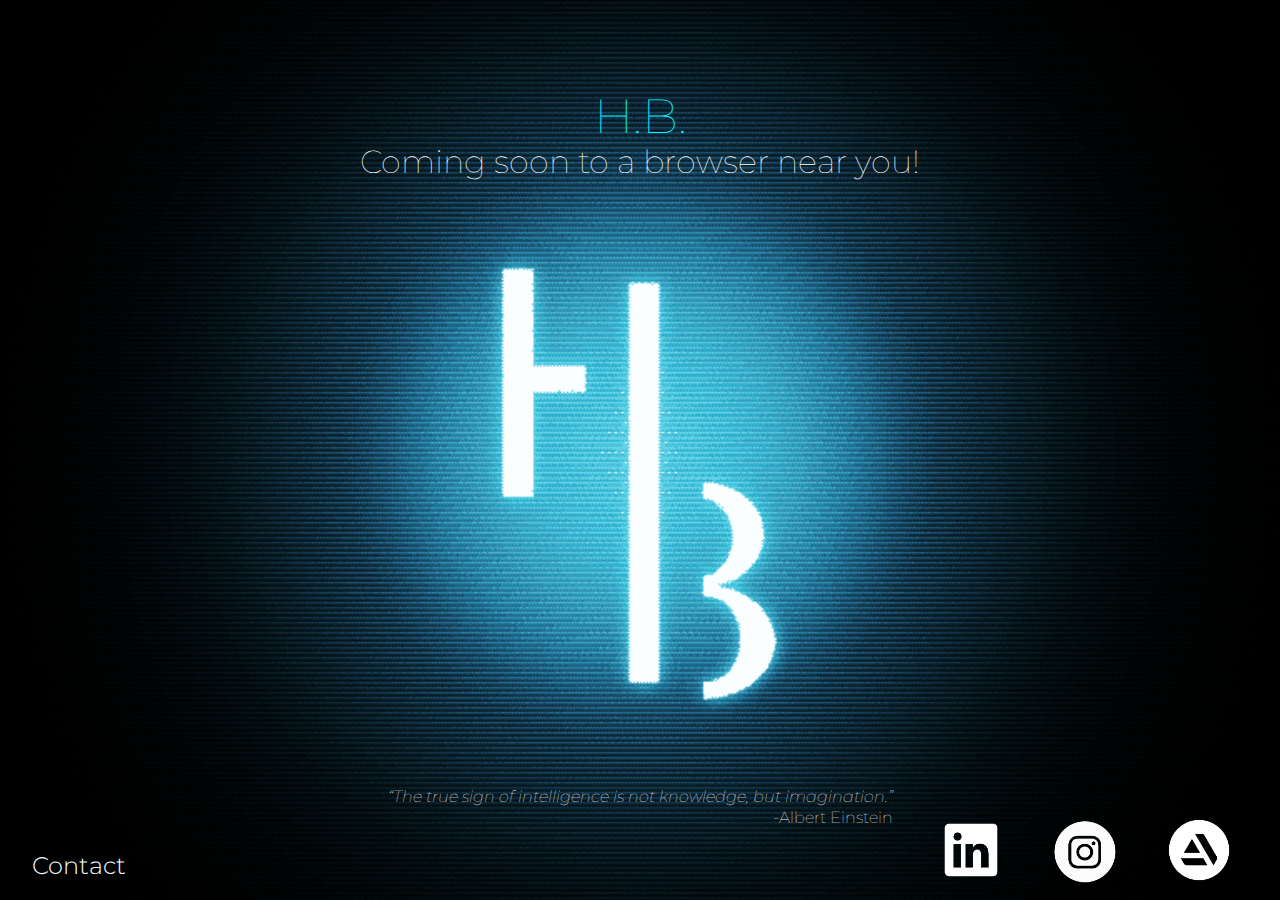
<file: index.html>
<!doctype html>
<html lang="en">

  <head>
    <title>Coming Soon</title>
    <meta name="description" content="width=device-width, initial-scale=1">
    <meta charset="utf-8">
    <link rel="stylesheet" href="./styles/holding Style.css">
  </head>

  <body>
    <div id="centerObjects">
      <h2>H.B.</h2>
      <h3>Coming soon to a browser near you!</h3>
    </div>

    <div id="quote">
      <p>“The true sign of intelligence 
        is not knowledge, but imagination.”
      </p>
      <p id="author">-Albert Einstein
      </p>
    </div>

    <div id="externalLinks">
        <button onclick="window.location.href='https://www.linkedin.com/in/harlen-bertrand-734942210/';"
        id="linked" type="submit"></button>
        <button onclick="window.location.href='https://www.instagram.com/monstrous.creations/';"
        id="insta" type="submit"></button>
        <button onclick="window.location.href='https://xmonster1.artstation.com/';"
        id="art" type="submit"></button>
    </div>

    <a href="mailto:harlenbertrand@outlook.com">
      <button id="contact">Contact</button>
    </a>

  </body>
</html>
</file>
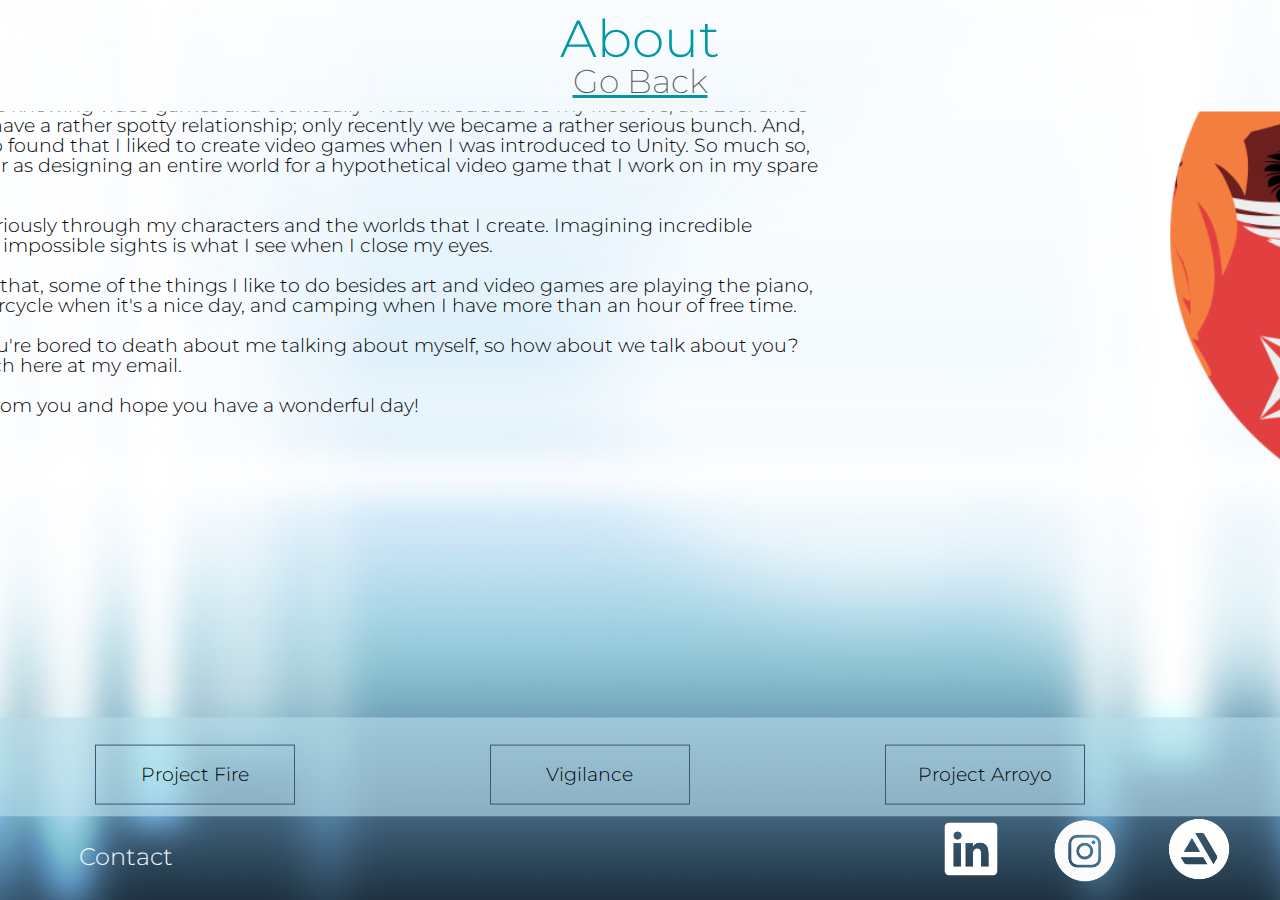
<file: aboutPage.html>
<!doctype html>
<html lang="en">

  <head>
    <title>About</title>
    <meta name="description" content="width=device-width, initial-scale=1">
    <meta charset="utf-8">
    <link rel="stylesheet" href="./styles/about_Style.css">
  </head>

  <body>
    <a id="reset">About</a>
    <a href="Mid-fi.html">
        <h2>Go Back</h2>
    </a>
    <div id="project_viewerport">
      <div id="project-scroll-container">

        <div class="box one">
            <img class="project_thumbnail" src="./images/Monster.png" alt="Me">
            <section class="project_description">
                <h3 class="descriptionTitle">Harlen Bertrand</h3>
                <h5 class="blackText">Well, what can I say that you haven't heard in a billion of other artist/designer
                    portfolio websites? I draw and I paint to make my ideas a reality mostly. But,
                    I also take some other avenues of creation such as music, writing, voice acting,
                    and even game creation!
                </h5>

                <h5 class="blackText">I was born in Fort Nelson, BC. A small little town in the middle of the forest
                    in northern British Columbia. I grew up always knowing video games and
                    eventually I was introduced to my first love, art. Ever since then,
                    Art and I have a rather spotty relationship; only recently we became a rather
                    serious bunch. And, eventually, I also found that I liked to create video games
                    when I was introduced to Unity. So much so, that I went as far as designing
                    an entire world for a hypothetical video game that I work on in my spare time.
                </h5>

                <h5 class="blackText">I like to live vicariously through my characters and the worlds that I create. 
                    Imagining incredible adventures and impossible sights is what I see when I close my eyes.
                </h5>

                <h5 class="blackText">But, other than that, some of the things I like to do besides art and video games
                    are playing the piano, riding my motorcycle when it's a nice day, and camping
                    when I have more than an hour of free time.
                </h5>

                <h5 class="blackText">But, I'm sure you're bored to death about me talking about myself, so how about
                    we talk about you? Let's get in touch here at my email.
                </h5>

                <h5 class="blackText">
                    I hope to hear from you and hope you have a wonderful day!
                </h5>
            </section>
        </div>

      </div>
    </div>

    <div id="nav_bar">
      <div id="nav-scroll-container">

        <div class="box one">
          <a class="navbar_items">
            <button>Project Fire</button>
          </a>

          <a class="navbar_items">
            <button>Vigilance</button>
          </a>

          <a class="navbar_items">
            <button>Project Arroyo</button>
          </a>

          <a class="navbar_items">
            <button>Children of the Tree</button>
          </a>

          <a class="navbar_items">
            <button>Angels</button>
          </a>
        </div>

        <div class="box two">
          <a class="navbar_items">
            <button>Student Life</button>
          </a>

          <a class="navbar_items">
            <button>James Webb</button>
          </a>

          <a class="navbar_items">
            <button>Total Recall</button>
          </a>

          <a class="navbar_items">
            <button>Coffee Mockup</button>
          </a>

          <a class="navbar_items">
            <button>Yuko Shimizu</button>
          </a>
        </div>

      </div>
    </div>

    <div id="externalLinks">
      <button onclick="window.location.href='https://www.linkedin.com/in/harlen-bertrand-734942210/';"
        id="linked" type="submit"></button>
        <button onclick="window.location.href='https://www.instagram.com/monstrous.creations/';"
        id="insta" type="submit"></button>
        <button onclick="window.location.href='https://xmonster1.artstation.com/';"
        id="art" type="submit"></button>
    </div>

    <a href="mailto:harlenbertrand@outlook.com">
      <button id="contact">Contact</button>
    </a>

  </body>
</html>
</file>
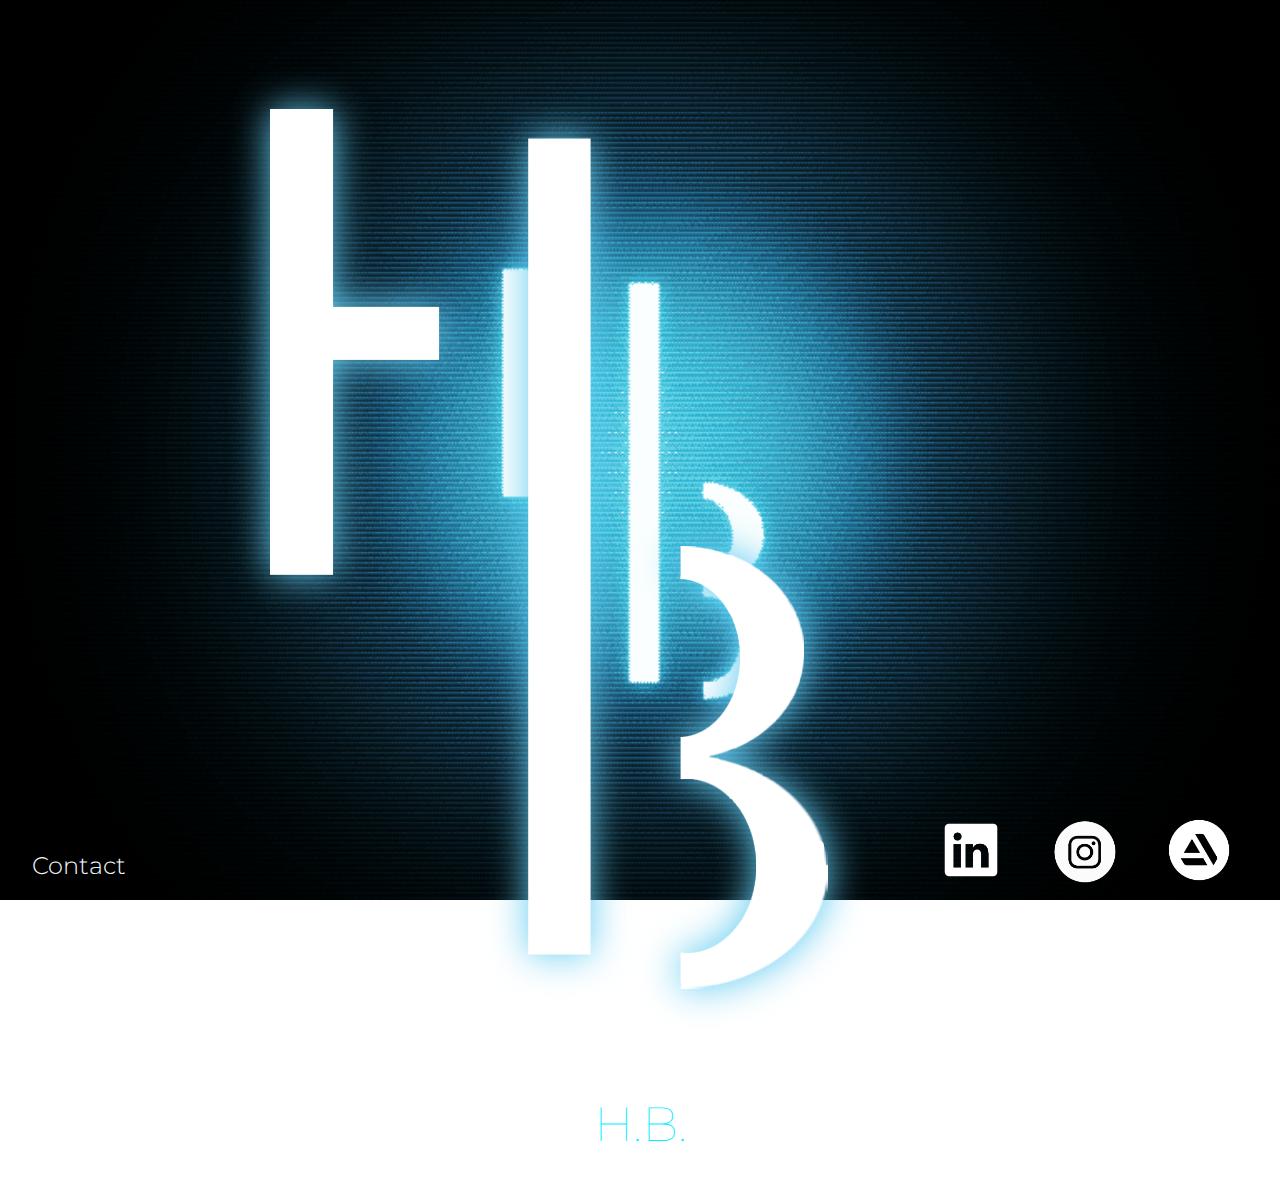
<file: holding.html>
<!doctype html>
<html lang="en">

  <head>
    <title>Coming Soon</title>
    <meta name="description" content="width=device-width, initial-scale=1">
    <meta charset="utf-8">
    <link rel="stylesheet" href="./styles/holding Style.css">
  </head>

  <body>
    <img src="./images/holding_Logo.png" alt="Monster Logo">

    <h2>H.B.</h2>
    <h3>Website Under Constuction</h3>

    <div id="externalLinks">
        <button id="linked" type="submit"></button>
        <button id="insta" type="submit"></button>
        <button id="art" type="submit"></button>
    </div>

    <button id="contact">Contact</button>

  </body>
</html>
</file>
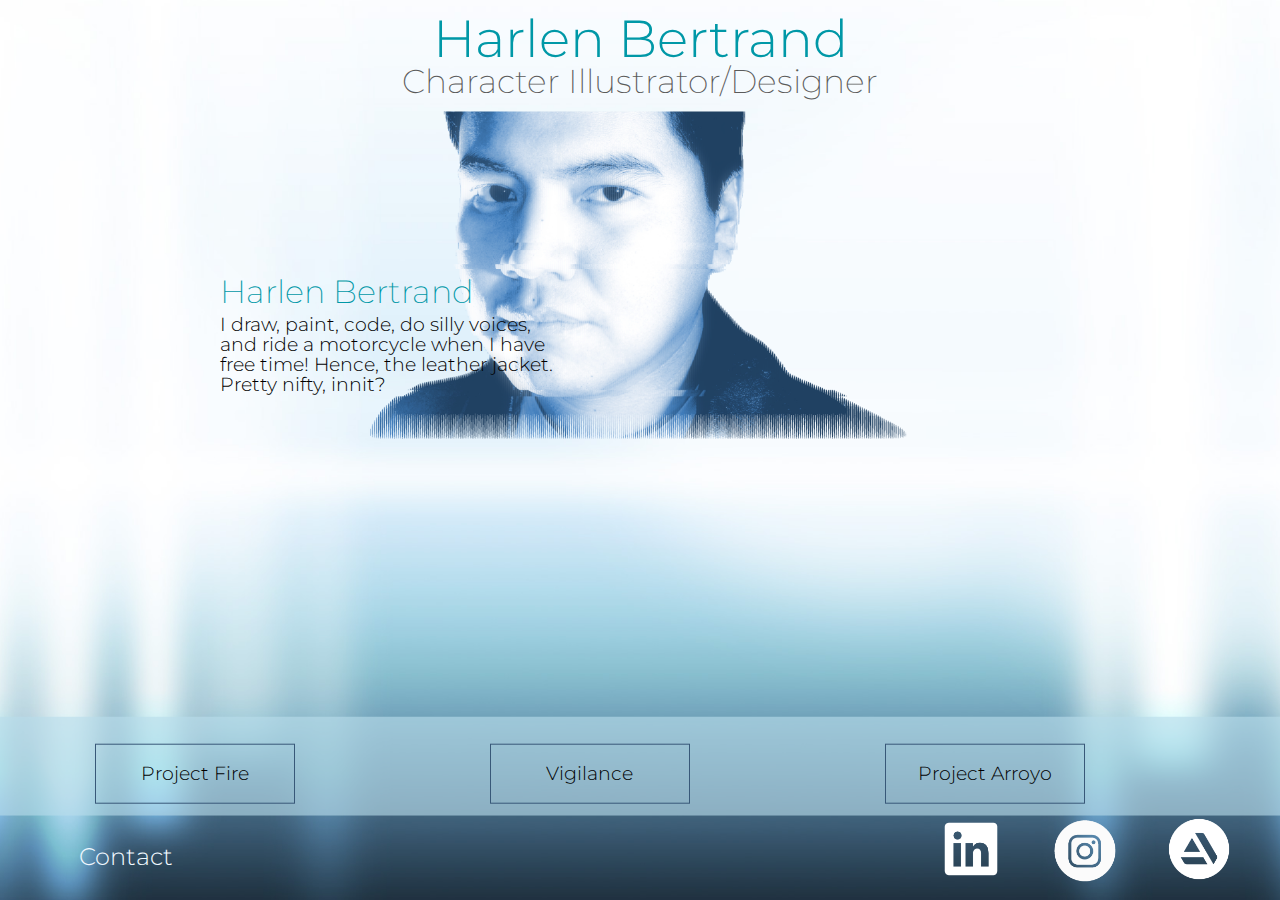
<file: Mid-fi.html>
<!doctype html>
<html lang="en">

  <head>
    <title>Harlen Bertrand</title>
    <meta name="description" content="width=device-width, initial-scale=1">
    <meta charset="utf-8">
    <link rel="stylesheet" href="./styles/mid-fi Style.css">
  </head>

  <body>
    <a id="reset">Harlen Bertrand</a>
    <h2>Character Illustrator/Designer</h2>
    
    <div id="project_viewerport">
      <div id="project-scroll-container">

        <div class="box one">
          <a href="aboutPage.html">
            <img class="project_thumbnail" src="./images/Portfolio_portrait.png" alt="Me">
          </a>
          <section class="project_description">
            <h3 class="descriptionTitle">Harlen Bertrand</h3>
            <h5 class="blackText">I draw, paint, code, do silly voices, and ride a 
              motorcycle when I have free time! Hence, the leather 
              jacket. Pretty nifty, innit?
            </h5>
          </section>
        </div>

        <div class="box two">
          <a href="projectFire_page.html">
            <img class="project_thumbnail" src="./images/Project Fire_Thumbnail.png" alt="Fire">
          </a>
          <section class="project_description">
            <h3>Project Fire</h3>
            <h5>Project Fire tells the story of a Knight tasked to find a 
              prince who has run away from his royal roots in search of a 
              legendary treasure that is said to grant the user any wish 
              that they want.
            </h5>
          </section>
        </div>

        <div class="box three">
          <img class="project_thumbnail" src="./images/Vigilance_Thumbnail.png" alt="Vigilance">
          <section class="project_description">
            <h3 class="descriptionTitle">Vigilance</h3>
            <h5 class="blackText">Vigilance tells the story of a private investigator who 
              is investigating a mysterious superhuman responisble for strange events
              throughout the city.
            </h5>
          </section>
        </div>

        <div class="box four">
          <img class="project_thumbnail" src="./images/Arroyo_Thumbnail.png" alt="EPA">
          <section class="project_description">
            <h3>Project Arroyo</h3>
            <h5>Fallout: Project Arroyo is a fan recreation of Fallout 2 in the
              Fallout 4 game engine using updated graphics, mechanics, and story
              telling.
            </h5>
          </section>
        </div>

        <div class="box five">
          <img class="project_thumbnail" src="./images/Forest_Thumbnail.png" alt="Forest">
          <section class="project_description">
            <h3>The Children of the Tree</h3>
            <h5>The Children of the Tree is a hypothetical video game that tells
              the story of a fisherman caught up in a world of dreams who is searching
              for their lost family.
            </h5>
          </section>
        </div>

        <div class="box six">
          <img class="project_thumbnail" src="./images/Angels_Thumbnail.png" alt="Angels">
          <section class="project_description">
            <h3 class="descriptionTitle">Angels</h3>
            <h5 class="blackText">Two people connected by fate are forced into a world filled with a
              deadly mist to discover the origins behind myserious lights in the sky
              and glowing beings.
            </h5>
          </section>
        </div>

        <div class="box seventh">
          <img class="project_thumbnail" src="./images/Student_Thumbnail.png" alt="Environment">
          <section class="project_description">
            <h3>Design Student Life Animation</h3>
            <h5>The design student life is a silly animation that is meant to
              give a glimpse into what I experienced as a design student and trying
              to find a balance in work and life.
            </h5>
          </section>
        </div>

        <div class="box eigth">
          <img class="project_thumbnail" src="./images/JamesWebb_Thumbnail.png" alt="James Webb">
          <section class="project_description">
            <h3>James Webb Telescope</h3>
            <h5>The James Webb Telescope was launched on Christmas
              Day, 2021 marking a momentous occasion in the scientific field.
            </h5>
          </section>
        </div>

        <div class="box ninth">
          <img class="project_thumbnail" src="./images/Movieposter_Thumbnail.png" alt="Total Recall">
          <section class="project_description">
            <h3 class="descriptionTitle">Total Recall Movie Poster</h3>
            <h5 class="blackText">Total Recall tells the story of Douglas Quiad. A lowly construction
              worker who becomes the victim of an interplanetary conspiracy that
              thrusts him into a fight for survival.
            </h5>
          </section>
        </div>

        <div class="box tenth">
          <img class="project_thumbnail" src="./images/Package_Thumbnail.png" alt="Package">
          <section class="project_description">
            <h3>Coffee Mockup</h3>
            <h5>This hypothetical coffee brand, named Hypnos & Joe, is a CBD infused
              sleepytime drink that is meant to do the exact opposite of what Coffee
              is meant to do.
            </h5>
          </section>
        </div>

        <div class="box eleventh">
          <img class="project_thumbnail" src="./images/Retrospective_Thumbnail.png" alt="Restrospective">
          <section class="project_description">
            <h3 class="descriptionTitle">Yuko Shimizu - Restrospective</h3>
            <h5 class="blackText">Yuko Shimizu is a famed illustrator who has her feet dipped into many
              different subject matters such as the abstract, the surreal, and the
              fantasy genre.
            </h5>
          </section>
        </div>

      </div>
    </div>

    <div id="nav_bar">
      <div id="nav-scroll-container">

        <div class="box one">
          <a class="navbar_items">
            <button>Project Fire</button>
          </a>

          <a class="navbar_items">
            <button>Vigilance</button>
          </a>

          <a class="navbar_items">
            <button>Project Arroyo</button>
          </a>

          <a class="navbar_items">
            <button>Children of the Tree</button>
          </a>

          <a class="navbar_items">
            <button>Angels</button>
          </a>
        </div>

        <div class="box two">
          <a class="navbar_items">
            <button>Student Life</button>
          </a>

          <a class="navbar_items">
            <button>James Webb</button>
          </a>

          <a class="navbar_items">
            <button>Total Recall</button>
          </a>

          <a class="navbar_items">
            <button>Coffee Mockup</button>
          </a>

          <a class="navbar_items">
            <button>Yuko Shimizu</button>
          </a>
        </div>

      </div>
    </div>

    <div id="externalLinks">
      <button onclick="window.location.href='https://www.linkedin.com/in/harlen-bertrand-734942210/';"
        id="linked" type="submit"></button>
        <button onclick="window.location.href='https://www.instagram.com/monstrous.creations/';"
        id="insta" type="submit"></button>
        <button onclick="window.location.href='https://xmonster1.artstation.com/';"
        id="art" type="submit"></button>
    </div>

    <a href="mailto:harlenbertrand@outlook.com">
      <button id="contact">Contact</button>
    </a>

  </body>
</html>
</file>
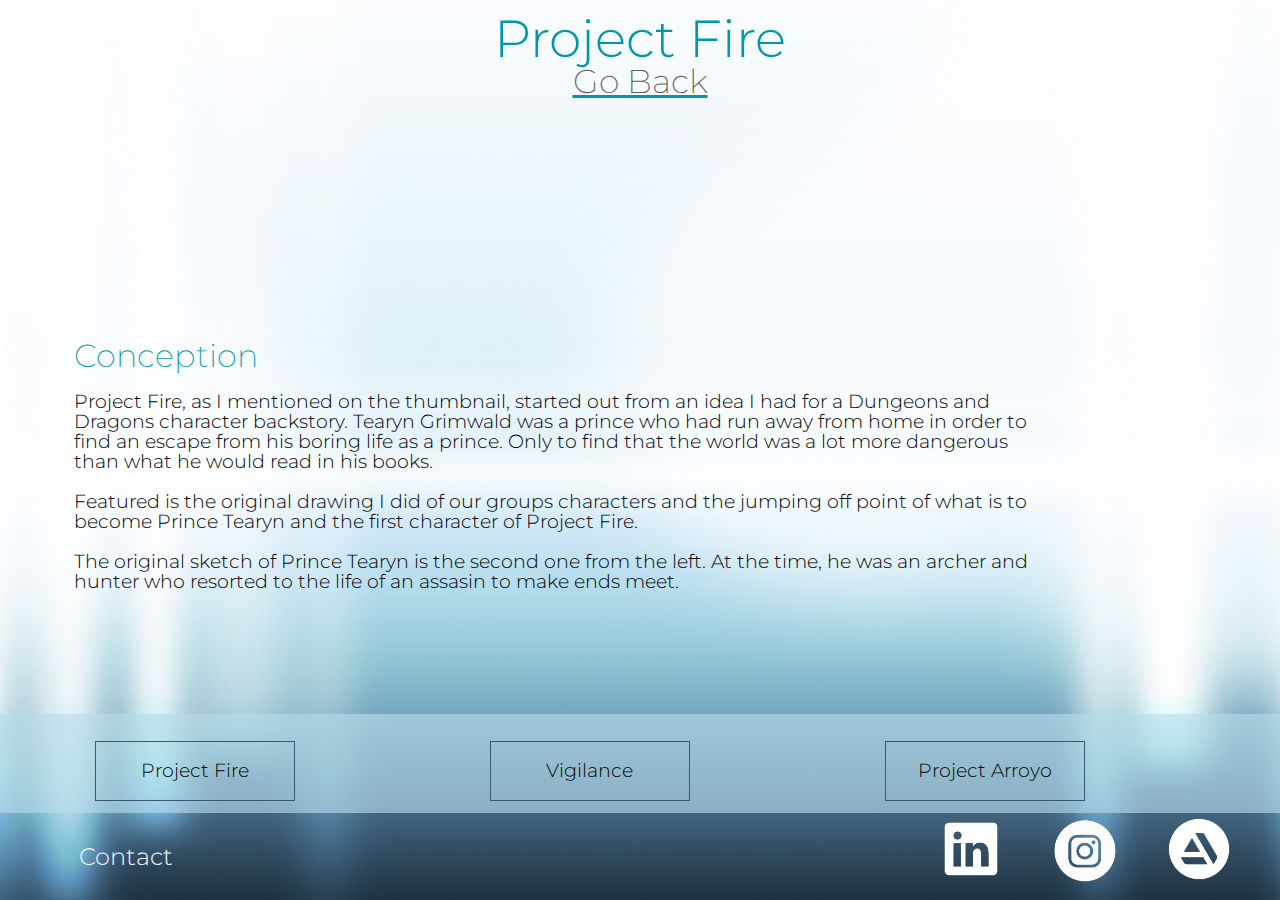
<file: projectFire_page.html>
<!doctype html>
<html lang="en">

  <head>
    <title>Project Fire</title>
    <meta name="description" content="width=device-width, initial-scale=1">
    <meta charset="utf-8">
    <link rel="stylesheet" href="./styles/project_style.css">
  </head>

  <body>
    <a id="reset">Project Fire</a>
    <a href="Mid-fi.html">
        <h2>Go Back</h2>
    </a>
    <div id="project_viewerport">
      <div id="project-scroll-container">

        <div class="box one">
            <img class="project_thumbnail" src="./images/harlen-bertrand-runequest.jpg" alt="Runequest">
            <section class="project_description">
                <h3 class="descriptionTitle">Conception</h3>
                <h5 class="blackText">Project Fire, as I mentioned on the thumbnail, started out from an
                    idea I had for a Dungeons and Dragons character backstory. Tearyn Grimwald was a prince
                    who had run away from home in order to find an escape from his boring life as a prince.
                    Only to find that the world was a lot more dangerous than what he would read in his books.
                </h5>

                <h5 class="blackText">Featured is the original drawing I did of our groups characters and the
                    jumping off point of what is to become Prince Tearyn and the first character of Project
                    Fire.
                </h5>

                <h5 class="blackText">The original sketch of Prince Tearyn is the second one from the left.
                    At the time, he was an archer and hunter who resorted to the life of an assasin to make
                    ends meet.
                </h5>
            </section>
        </div>

        <div class="box two">
            <img class="project_thumbnail_left" src="./images/Queen_Prince.png" alt="RoyalPortrait">
            <section class="project_description_right">
                <h5 class="blackText">As time went on and I had more time to really think about who Prince
                    Tearyn was, I figured that since he's a prince that he should have King and Queen as
                    parents. However, even in those early stages, Prince Tearyn only had his mother. Queen
                    Liarie Grimwald. So, with that being said, Prince Tearyn never did have a father
                    throughout the time I spent with him.
                </h5>

                <h5 class="blackText">As time went on, eventually Tearyn Grimwald and Liarie Grimwald were
                    renamed to Tearyn Fireheart and Liarie Fireheart respectively due to the ever developing
                    story that I was forumulating.
                </h5>

                <h5 class="blackText">The featured image is their in-universe royal portrait. I took the
                    the style of illustration from the presedential portraits that are featured in the
                    Whitehouse along with inspiration from Baroque style portraits.
                </h5>
            </section>
        </div>

        <div class="box three">
            <img class="project_thumbnail" src="./images/knight_sprite.png" alt="Sprite">
            <section class="project_description">
                <h3 class="descriptionTitle">The Knight</h3>
                <h5 class="blackText">As the story slowly became more realized, the focus turned away from
                    Prince Tearyn and on to a new character. The Knight. This was the turning point in this
                    story where it shifted from being a story for an obscure Dungeons & Dragons character
                    to a story for a fully realized game. 
                </h5>

                <h5 class="blackText">Featured is the original sprite that was created for the Knight before
                    he was fully realized and before a female variant was made as well. This sprite was used
                    ingame as a testing element for some game mechanics that I had been working on.
                </h5>

                <h5 class="blackText">As the story developed, the characters eventually developed a style in
                    terms of clothing, culture, and even a way of speaking. All of which is currently being
                    worked on in the Unity game creation engine. To see a preview of the ingame build, scroll
                    to the bottom.
                </h5>
            </section>
        </div>

        <div class="box four">
            <img class="project_thumbnail" src="./images/male_Knight.png" alt="Male Knight">
            <img class="project_thumbnail_left" src="./images/female_Knight.png" alt="Female Knight">
        </div>

      </div>
    </div>

    <div id="nav_bar">
      <div id="nav-scroll-container">

        <div class="box one">
          <a class="navbar_items">
            <button>Project Fire</button>
          </a>

          <a class="navbar_items">
            <button>Vigilance</button>
          </a>

          <a class="navbar_items">
            <button>Project Arroyo</button>
          </a>

          <a class="navbar_items">
            <button>Children of the Tree</button>
          </a>

          <a class="navbar_items">
            <button>Angels</button>
          </a>
        </div>

        <div class="box two">
          <a class="navbar_items">
            <button>Student Life</button>
          </a>

          <a class="navbar_items">
            <button>James Webb</button>
          </a>

          <a class="navbar_items">
            <button>Total Recall</button>
          </a>

          <a class="navbar_items">
            <button>Coffee Mockup</button>
          </a>

          <a class="navbar_items">
            <button>Yuko Shimizu</button>
          </a>
        </div>

      </div>
    </div>

    <div id="externalLinks">
      <button onclick="window.location.href='https://www.linkedin.com/in/harlen-bertrand-734942210/';"
        id="linked" type="submit"></button>
        <button onclick="window.location.href='https://www.instagram.com/monstrous.creations/';"
        id="insta" type="submit"></button>
        <button onclick="window.location.href='https://xmonster1.artstation.com/';"
        id="art" type="submit"></button>
    </div>

    <a href="mailto:harlenbertrand@outlook.com">
      <button id="contact">Contact</button>
    </a>

  </body>
</html>
</file>
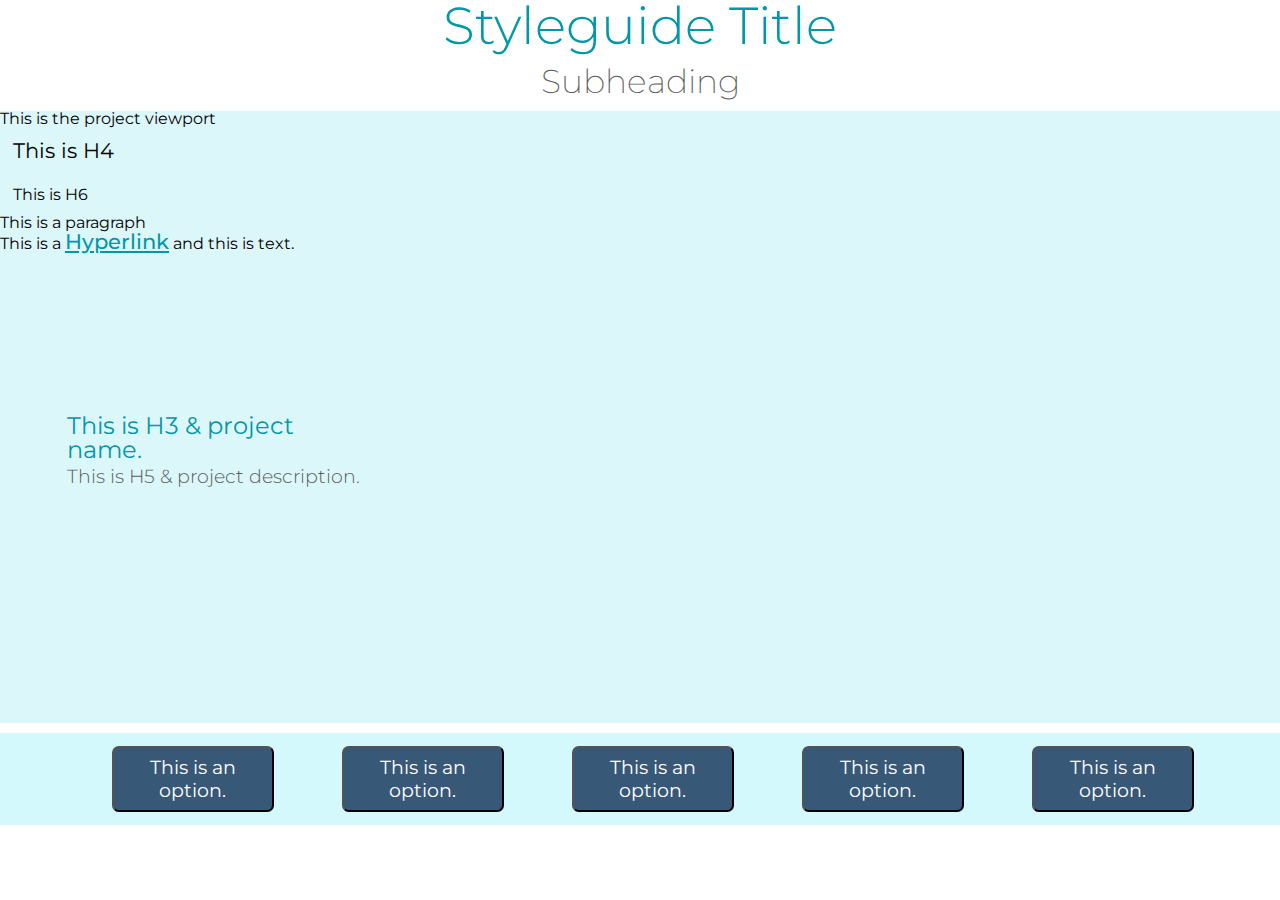
<file: styleguide.html>
<!doctype html>
<html lang="en">

  <head>
    <title>Portfolio Coding Advantage</title>
    <meta name="description" content="">
    <meta charset="utf-8">
    <meta name="viewport" content="width=device-width, initial-scale=1.0">  
    <link rel="stylesheet" href="./styles/styles.css">
  </head>

  <body>
    <h1>Styleguide Title</h1>

    <h2>Subheading</h2>

    <div id="project_viewer">
      <p>This is the project viewport</p>

      <div id="project_description">
        <h3>This is H3 & project name.</h3>
        <h5>This is H5 & project description.</h5>
      </div>

      <h4>This is H4</h4>

      <h6>This is H6</h6>

      <p>This is a paragraph</p>
      <p>This is a <a href="#">Hyperlink</a> and this is text.</p>
    </div>


    <div id="nav_bar">
      <div class="table">
        <ul>
          <li>
            <button>This is an option.</button>
          </li>
          <li>
            <button>This is an option.</button>
          </li>
          <li>
            <button>This is an option.</button>
          </li>
          <li>
            <button>This is an option.</button>
          </li>
          <li>
            <button>This is an option.</button>
          </li>
        </ul>
      </div>
    </div>

  </body>
</html>
</file>
<file: styles/holding Style.css>
@import url('reset.css');
@import url('https://fonts.googleapis.com/css2?family=Montserrat:wght@200;300;400;500&display=swap');

html, body {
    background-image: url(../images/holding_Background-anim.gif);
    background-repeat: no-repeat;
    background-position: center;
    background-size: cover;
    width: 100%;
    height: 100%;
    font-family: 'Montserrat', sans-serif;
    margin: 0%;
}

p {
    font-size: 12pt;
    font-weight: 100;
    font-style: italic;
    color: rgb(255, 255, 255);
    text-align: center;
    padding-bottom: 1%;
}

#author {
    text-align: right;
    font-style: normal;
}

#quote {
    margin: 0;
    position: absolute;
    top: 90%;
    left: 50%;
    -ms-transform: translate(-50%, -50%);
    transform: translate(-50%, -50%);
}

h2 {
    font-size: 36pt;
    font-weight: 100;
    color: rgb(3, 240, 255);
    text-align: center;
    padding-bottom: 1%;
}

h3 {
    font-size: 24pt;
    font-weight: 100;
    text-align: center;
    color: rgb(255, 255, 255);
}

#centerObjects {
    margin: 0;
    position: absolute;
    top: 15%;
    left: 50%;
    -ms-transform: translate(-50%, -50%);
    transform: translate(-50%, -50%);
}

#contact {
    font-family: 'Montserrat', sans-serif;
    padding: 0.5%;
    font-size: 18pt;
    font-weight: 300;
    color: aliceblue;
    border: 0px;
    background-color: transparent;
    transition: 0.25s;
    position: absolute;
    bottom: 1.5%;
    left: 2%;
}

#contact:hover, #contact:focus {
    color:rgb(3, 240, 255);
}

#externalLinks {
    background-color: transparent;
    transition: 0.25s;
    position: absolute;
    bottom: 1.5%;
    right: 2%;
}

#linked {
    border: none;
    background-color: transparent;
    background-image: url(../images/linkedin_White.png);
    background-size: cover;
    width: 70px;
    height: 70px;
    transition: 0.25s;
    margin-left: 20px;
    margin-right: 20px;
}

#linked:hover, #linked:focus {
    background-image: url(../images/linkedin_Blue.png);
}

#insta {
    border: none;
    background-color: transparent;
    background-image: url(../images/instagram_White.png);
    background-size: cover;
    width: 70px;
    height: 70px;
    margin-left: 20px;
    margin-right: 20px;
}

#insta:hover, #insta:focus {
    background-image: url(../images/instagram_Blue.png);
}

#art {
    border: none;
    background-color: transparent;
    background-image: url(../images/artstation_White.png);
    background-size: cover;
    width: 70px;
    height: 70px;
    margin-left: 20px;
    margin-right: 20px;
}

#art:hover, #art:focus {
    background-image: url(../images/artstation_Blue.png);
}
</file>
<file: styles/about_Style.css>
@import url('reset.css');
@import url('https://fonts.googleapis.com/css2?family=Montserrat:wght@200;300;400;500&display=swap');

html, body {
    background-image: url(../images/Website-Background.jpg);
    background-repeat: no-repeat;
    background-position: center;
    background-size: cover;
    width: 100%;
    height: 100%;
    font-family: 'Montserrat', sans-serif;
    margin: 0%;
}

#reset {
    font-family: 'Montserrat', sans-serif;
    padding-top: 1%;
    font-size: 39pt;
    font-weight: 300;
    text-align: center;
    color: rgb(0,152,167);
    background-color: transparent;
    border: 0;
    margin: 0 auto;
    display: block;
}

h2 {
    font-size: 25pt;
    font-weight: 200;
    text-align: center;
    color: rgb(91,91,91);
    padding-bottom: 1%;
}

h3 {
    white-space: normal;
    padding: 1%;
    font-size: 24pt;
    font-weight: 200;
    color: rgb(255, 255, 255);
}

h4 {
    padding-top: 0.5%;
    font-size: 16pt;
    font-weight: 200;
    text-align: center;
    color: aliceblue;
}

h5 {
    white-space: normal;
    padding: 1%;
    font-size: 14pt;
    font-weight: 300;
    color: rgb(255, 255, 255);
    line-height: 20px;
}

h6 {
    padding: 1%;
    font-size: 12pt;
    font-weight: 400;
}

a {
    color: rgba(0,152,167,255);
    font-size: 16pt;
    font-weight: 500;
}

.descriptionTitle {
    color: rgb(0, 152, 167);
}

.blackText {
    color: rgb(0, 0, 0);
}

#project_viewerport .box {
    width:2000px;
    display:inline-block;
    position:relative;
    transform: translateY(55vh);
}

#project_viewerport {
    height: 195vh;
    width: 33%;
    margin: auto;
    overflow:hidden;

    /* Moves viewport to right position */
    transform: rotate(270deg) translateX(-100%) translateY(-65.5vh);
    transform-origin: top left;
}

#project-scroll-container {
    transform: rotate(90deg) translateY(-120vh);
    transform-origin: top left;
    white-space:nowrap;
}

.project_thumbnail {
    float: right;
    min-height: 64vh;
    max-height: 64vh;
    padding-right: 5%;
}

.project_description {
    clear: right;
    left: 5%;
    top: 50%;
    transform: translateY(-120%);
    width: 1000px;
}

.fade {
    -webkit-animation-name: fade;
    -webkit-animation-duration: 1.5s;
    animation-name: fade;
    animation-duration: 1.5s;
}
  
@-webkit-keyframes fade {
    from {opacity: .4}
    to {opacity: 1}
}
  
@keyframes fade {
    from {opacity: .4}
    to {opacity: 1}
}

#nav_bar .box {
    height: 5vh;
    width: 210vh;
    display:inline-block;
    position:relative;
    transform: translateY(102vh);
    /* Snap to start */
	scroll-snap-align: start;
	
	/* Always snap */
	scroll-snap-stop: always;
}

#nav_bar {
    position: absolute;
    height: 202.5vh;
    width: 11vh;
    background-color: rgba(184, 220, 234, 0.63);
    margin: auto;
    overflow-y:scroll;
    overflow-x:hidden;

    /* Moves viewport to right position */
    transform: rotate(270deg) translateX(1060%);
    transform-origin: top left;

    /* Make the scrolling snap */
	scroll-snap-type: y mandatory;
	scroll-behavior: smooth;

    -ms-overflow-style: none;  /* IE and Edge */
    scrollbar-width: none;  /* Firefox */
}

/* Hide scrollbar for Chrome, Safari and Opera */
#nav_bar::-webkit-scrollbar {
    display: none;
}

#nav-scroll-container {
    
    transform: rotate(90deg) translateY(-110vh);
    transform-origin: top left;
    white-space:nowrap;
}

.navbar_items {
    padding: 0px 5% 0px 5%;
}

button {
    font-family: 'Montserrat', sans-serif;
    padding: 0%;
    font-size: 14pt;
    font-weight: 300;
    color: black;
    border: 1.5px solid rgba(56, 88, 120, 255);;
    background-color: transparent;
    text-align: center;
    line-height: 20px;
    height: 60px;
    width: 200px;
    white-space: normal;
    transition: 0.25s;
}

button:hover, button:focus {
    border: inset 0 0 0 2em var(--hover);
    color:aliceblue;
    background-color: rgba(77, 148, 200, 0.57);
}

#externalLinks {
    background-color: transparent;
    transition: 0.25s;
    position: absolute;
    bottom: 1.5%;
    right: 2%;
}

#linked {
    border: none;
    background-color: transparent;
    background-image: url(../images/linkedin_White.png);
    background-size: cover;
    width: 70px;
    height: 70px;
    transition: 0.25s;
    margin-left: 20px;
    margin-right: 20px;
}

#linked:hover, #linked:focus {
    background-image: url(../images/linkedin_Blue.png);
}

#insta {
    border: none;
    background-color: transparent;
    background-image: url(../images/instagram_White.png);
    background-size: cover;
    width: 70px;
    height: 70px;
    margin-left: 20px;
    margin-right: 20px;
}

#insta:hover, #insta:focus {
    background-image: url(../images/instagram_Blue.png);
}

#art {
    border: none;
    background-color: transparent;
    background-image: url(../images/artstation_White.png);
    background-size: cover;
    width: 70px;
    height: 70px;
    margin-left: 20px;
    margin-right: 20px;
}

#art:hover, #art:focus {
    background-image: url(../images/artstation_Blue.png);
}

#contact {
    font-family: 'Montserrat', sans-serif;
    padding: 0.5%;
    font-size: 18pt;
    font-weight: 300;
    color: aliceblue;
    border: 0px;
    background-color: transparent;
    transition: 0.25s;
    position: absolute;
    bottom: 1.5%;
    left: 2%;
}

#contact:hover, #contact:focus {
    color:rgb(0, 0, 0);
}

/* Medium devices (tablets, 768px and up) */
@media (min-width: 768px) {

}

/* Large devices (desktops, 992px and up) */
@media (min-width: 992px) {

}

/* X-Large devices (large desktops, 1200px and up) */
@media (min-width: 1200px) {

}

/* XX-Large devices (larger desktops, 1400px and up) */
@media (min-width: 1400px) {

}
</file>
<file: styles/mid-fi Style.css>
@import url('reset.css');
@import url('https://fonts.googleapis.com/css2?family=Montserrat:wght@200;300;400;500&display=swap');

html, body {
    background-image: url(../images/Website-Background.jpg);
    background-repeat: no-repeat;
    background-position: center;
    background-size: cover;
    width: 100%;
    height: 100%;
    font-family: 'Montserrat', sans-serif;
    margin: 0%;
}

#reset {
    font-family: 'Montserrat', sans-serif;
    padding-top: 1%;
    font-size: 39pt;
    font-weight: 300;
    text-align: center;
    color: rgb(0,152,167);
    background-color: transparent;
    border: 0;
    margin: 0 auto;
    display: block;
}

h2 {
    font-size: 25pt;
    font-weight: 200;
    text-align: center;
    color: rgb(91,91,91);
    padding-bottom: 1%;
}

h3 {
    white-space: normal;
    padding: 1%;
    font-size: 24pt;
    font-weight: 200;
    color: rgb(255, 255, 255);
}

h4 {
    padding-top: 0.5%;
    font-size: 16pt;
    font-weight: 200;
    text-align: center;
    color: aliceblue;
}

h5 {
    white-space: normal;
    padding: 1%;
    font-size: 14pt;
    font-weight: 300;
    color: rgb(255, 255, 255);
    line-height: 20px;
}

h6 {
    padding: 1%;
    font-size: 12pt;
    font-weight: 400;
}

a {
    color: rgba(0,152,167,255);
    font-size: 16pt;
    font-weight: 500;
}

.descriptionTitle {
    color: rgb(0, 152, 167);
}

.blackText {
    color: rgb(0, 0, 0);
}

#project_viewerport .box {
    width:1600px;
    height:100vh;
    display:inline-block;
    position:relative;
    transform: translateY(55vh);

    /* Snap to start */
	scroll-snap-align: start;
	
	/* Always snap */
	scroll-snap-stop: always;
}

#project_viewerport {
    height: 130vh;
    width: 33%;
    margin: auto;
    overflow-y:scroll;
    overflow-x:hidden;

    /* Moves viewport to right position */
    transform: rotate(270deg) translateX(-100%) translateY(-32.5vh);
    transform-origin: top left;

    /* Make the scrolling snap */
	scroll-snap-type: y mandatory;
	scroll-behavior: smooth;

    -ms-overflow-style: none;  /* IE and Edge */
    scrollbar-width: none;  /* Firefox */
}

/* Hide scrollbar for Chrome, Safari and Opera */
#project_viewerport::-webkit-scrollbar {
    display: none;
}

#project-scroll-container {
    transform: rotate(90deg) translateY(-120vh);
    transform-origin: top left;
    white-space:nowrap;
}

.project_thumbnail {
    min-height: 64vh;
    max-height: 64vh;
}

.project_description {
    position: absolute;
    left: 5%;
    top: 50%;
    transform: translateY(-100%);
    width: 350px;
}

.fade {
    -webkit-animation-name: fade;
    -webkit-animation-duration: 1.5s;
    animation-name: fade;
    animation-duration: 1.5s;
}
  
@-webkit-keyframes fade {
    from {opacity: .4}
    to {opacity: 1}
}
  
@keyframes fade {
    from {opacity: .4}
    to {opacity: 1}
}

#nav_bar .box {
    height: 5vh;
    width: 210vh;
    display:inline-block;
    position:relative;
    transform: translateY(102vh);
    /* Snap to start */
	scroll-snap-align: start;
	
	/* Always snap */
	scroll-snap-stop: always;
}

#nav_bar {
    position: absolute;
    height: 205vh;
    width: 11vh;
    background-color: rgba(184, 220, 234, 0.63);
    margin: auto;
    overflow-y:scroll;
    overflow-x:hidden;

    /* Moves viewport to right position */
    transform: rotate(270deg) translateX(470%);
    transform-origin: top left;

    /* Make the scrolling snap */
	scroll-snap-type: y mandatory;
	scroll-behavior: smooth;

    -ms-overflow-style: none;  /* IE and Edge */
    scrollbar-width: none;  /* Firefox */
}

/* Hide scrollbar for Chrome, Safari and Opera */
#nav_bar::-webkit-scrollbar {
    display: none;
}

#nav-scroll-container {
    
    transform: rotate(90deg) translateY(-110vh);
    transform-origin: top left;
    white-space:nowrap;
}

.navbar_items {
    padding: 0px 5% 0px 5%;
}

button {
    font-family: 'Montserrat', sans-serif;
    padding: 0%;
    font-size: 14pt;
    font-weight: 300;
    color: black;
    border: 1.5px solid rgba(56, 88, 120, 255);;
    background-color: transparent;
    text-align: center;
    line-height: 20px;
    height: 60px;
    width: 200px;
    white-space: normal;
    transition: 0.25s;
}

button:hover, button:focus {
    border: inset 0 0 0 2em var(--hover);
    color:aliceblue;
    background-color: rgba(77, 148, 200, 0.57);
}

#externalLinks {
    background-color: transparent;
    transition: 0.25s;
    position: absolute;
    bottom: 1.5%;
    right: 2%;
}

#linked {
    border: none;
    background-color: transparent;
    background-image: url(../images/linkedin_White.png);
    background-size: cover;
    width: 70px;
    height: 70px;
    transition: 0.25s;
    margin-left: 20px;
    margin-right: 20px;
}

#linked:hover, #linked:focus {
    background-image: url(../images/linkedin_Blue.png);
}

#insta {
    border: none;
    background-color: transparent;
    background-image: url(../images/instagram_White.png);
    background-size: cover;
    width: 70px;
    height: 70px;
    margin-left: 20px;
    margin-right: 20px;
}

#insta:hover, #insta:focus {
    background-image: url(../images/instagram_Blue.png);
}

#art {
    border: none;
    background-color: transparent;
    background-image: url(../images/artstation_White.png);
    background-size: cover;
    width: 70px;
    height: 70px;
    margin-left: 20px;
    margin-right: 20px;
}

#art:hover, #art:focus {
    background-image: url(../images/artstation_Blue.png);
}

#contact {
    font-family: 'Montserrat', sans-serif;
    padding: 0.5%;
    font-size: 18pt;
    font-weight: 300;
    color: aliceblue;
    border: 0px;
    background-color: transparent;
    transition: 0.25s;
    position: absolute;
    bottom: 1.5%;
    left: 2%;
}

#contact:hover, #contact:focus {
    color:rgb(0, 0, 0);
}

/* Medium devices (tablets, 768px and up) */
@media (min-width: 768px) {

}

/* Large devices (desktops, 992px and up) */
@media (min-width: 992px) {

}

/* X-Large devices (large desktops, 1200px and up) */
@media (min-width: 1200px) {

}

/* XX-Large devices (larger desktops, 1400px and up) */
@media (min-width: 1400px) {

}
</file>
<file: styles/project_style.css>
@import url('reset.css');
@import url('https://fonts.googleapis.com/css2?family=Montserrat:wght@200;300;400;500&display=swap');

html, body {
    background-image: url(../images/Website-Background.jpg);
    background-repeat: no-repeat;
    background-position: center;
    background-size: cover;
    width: 100%;
    height: 100%;
    font-family: 'Montserrat', sans-serif;
    margin: 0%;
}

#reset {
    font-family: 'Montserrat', sans-serif;
    padding-top: 1%;
    font-size: 39pt;
    font-weight: 300;
    text-align: center;
    color: rgb(0,152,167);
    background-color: transparent;
    border: 0;
    margin: 0 auto;
    display: block;
}

h2 {
    font-size: 25pt;
    font-weight: 200;
    text-align: center;
    color: rgb(91,91,91);
    padding-bottom: 1%;
}

h3 {
    white-space: normal;
    padding: 1%;
    font-size: 24pt;
    font-weight: 200;
    color: rgb(255, 255, 255);
}

h4 {
    padding-top: 0.5%;
    font-size: 16pt;
    font-weight: 200;
    text-align: center;
    color: aliceblue;
}

h5 {
    white-space: normal;
    padding: 1%;
    font-size: 14pt;
    font-weight: 300;
    color: rgb(255, 255, 255);
    line-height: 20px;
}

h6 {
    padding: 1%;
    font-size: 12pt;
    font-weight: 400;
}

a {
    color: rgba(0,152,167,255);
    font-size: 16pt;
    font-weight: 500;
}

.descriptionTitle {
    color: rgb(0, 152, 167);
}

.blackText {
    color: rgb(0, 0, 0);
}

#project_viewerport .box {
    width:1900px;
    height: 78vh;
    display:block;
    position:relative;

    /* Snap to start */
	scroll-snap-align: center;
	
	/* Always snap */
	scroll-snap-stop: always;
}

#project_viewerport {
    height: 78vh;
    width: 90%;
    margin: auto;
    overflow:scroll;

    /* Moves viewport to right position */
    transform-origin: top left;

    /* Make the scrolling snap */
	scroll-snap-type: y mandatory;
	scroll-behavior: smooth;

    -ms-overflow-style: none;  /* IE and Edge */
    scrollbar-width: none;  /* Firefox */
}

/* Hide scrollbar for Chrome, Safari and Opera */
#project_viewerport::-webkit-scrollbar {
    display: none;
}

#project-scroll-container {
    transform-origin: top left;
    white-space:nowrap;
}

.project_thumbnail {
    float: right;
    min-height: 50vh;
    max-height: 50vh;
    padding-right: 0%;
    padding-top: 5%;
}

.project_thumbnail_left {
    float: left;
    min-height: 50vh;
    max-height: 50vh;
    padding-right: 0%;
    padding-top: 5%;
}

.project_description {
    clear: right;
    left: 5%;
    top: 50%;
    transform: translateY(-120%);
    width: 1000px;
}

.project_description_right {
    clear: left;
    top: 50%;
    transform: translateY(-120%) translateX(80%);
    width: 1000px;
}

.fade {
    -webkit-animation-name: fade;
    -webkit-animation-duration: 1.5s;
    animation-name: fade;
    animation-duration: 1.5s;
}
  
@-webkit-keyframes fade {
    from {opacity: .4}
    to {opacity: 1}
}
  
@keyframes fade {
    from {opacity: .4}
    to {opacity: 1}
}

#nav_bar .box {
    height: 5vh;
    width: 210vh;
    display:inline-block;
    position:relative;
    transform: translateY(102vh);
    /* Snap to start */
	scroll-snap-align: start;
	
	/* Always snap */
	scroll-snap-stop: always;
}

#nav_bar {
    position: absolute;
    height: 202.5vh;
    width: 11vh;
    background-color: rgba(184, 220, 234, 0.63);
    margin: auto;
    overflow-y:scroll;
    overflow-x:hidden;

    /* Moves viewport to right position */
    transform: rotate(270deg) translateX(0%);
    transform-origin: top left;

    /* Make the scrolling snap */
	scroll-snap-type: y mandatory;
	scroll-behavior: smooth;

    -ms-overflow-style: none;  /* IE and Edge */
    scrollbar-width: none;  /* Firefox */
}

/* Hide scrollbar for Chrome, Safari and Opera */
#nav_bar::-webkit-scrollbar {
    display: none;
}

#nav-scroll-container {
    
    transform: rotate(90deg) translateY(-110vh);
    transform-origin: top left;
    white-space:nowrap;
}

.navbar_items {
    padding: 0px 5% 0px 5%;
}

button {
    font-family: 'Montserrat', sans-serif;
    padding: 0%;
    font-size: 14pt;
    font-weight: 300;
    color: black;
    border: 1.5px solid rgba(56, 88, 120, 255);;
    background-color: transparent;
    text-align: center;
    line-height: 20px;
    height: 60px;
    width: 200px;
    white-space: normal;
    transition: 0.25s;
}

button:hover, button:focus {
    border: inset 0 0 0 2em var(--hover);
    color:aliceblue;
    background-color: rgba(77, 148, 200, 0.57);
}

#externalLinks {
    background-color: transparent;
    transition: 0.25s;
    position: absolute;
    bottom: 1.5%;
    right: 2%;
}

#linked {
    border: none;
    background-color: transparent;
    background-image: url(../images/linkedin_White.png);
    background-size: cover;
    width: 70px;
    height: 70px;
    transition: 0.25s;
    margin-left: 20px;
    margin-right: 20px;
}

#linked:hover, #linked:focus {
    background-image: url(../images/linkedin_Blue.png);
}

#insta {
    border: none;
    background-color: transparent;
    background-image: url(../images/instagram_White.png);
    background-size: cover;
    width: 70px;
    height: 70px;
    margin-left: 20px;
    margin-right: 20px;
}

#insta:hover, #insta:focus {
    background-image: url(../images/instagram_Blue.png);
}

#art {
    border: none;
    background-color: transparent;
    background-image: url(../images/artstation_White.png);
    background-size: cover;
    width: 70px;
    height: 70px;
    margin-left: 20px;
    margin-right: 20px;
}

#art:hover, #art:focus {
    background-image: url(../images/artstation_Blue.png);
}

#contact {
    font-family: 'Montserrat', sans-serif;
    padding: 0.5%;
    font-size: 18pt;
    font-weight: 300;
    color: aliceblue;
    border: 0px;
    background-color: transparent;
    transition: 0.25s;
    position: absolute;
    bottom: 1.5%;
    left: 2%;
}

#contact:hover, #contact:focus {
    color:rgb(0, 0, 0);
}

/* Medium devices (tablets, 768px and up) */
@media (min-width: 768px) {

}

/* Large devices (desktops, 992px and up) */
@media (min-width: 992px) {

}

/* X-Large devices (large desktops, 1200px and up) */
@media (min-width: 1200px) {

}

/* XX-Large devices (larger desktops, 1400px and up) */
@media (min-width: 1400px) {

}
</file>
<file: styles/styles.css>
@import url('reset.css');
@import url('https://fonts.googleapis.com/css2?family=Montserrat:wght@200;300;400;500&display=swap');

html, body {
    background-image: url("https://i.ibb.co/jfcSqPm/Presentation-Background.png");
    background-repeat: no-repeat;
    background-position: center;
    background-size: cover;
    width: 100%;
    height: 100%;
    font-family: 'Montserrat', sans-serif;
}

h1 {
    font-size: 39pt;
    font-weight: 300;
    text-align: center;
    color: rgb(0,152,167);
}

h2 {
    padding: 1%;
    font-size: 25pt;
    font-weight: 200;
    text-align: center;
    color: rgb(91,91,91);
}

h3 {
    padding: 1%;
    font-size: 18pt;
    font-weight: 400;
    color: rgb(0,152,167);
}

h4 {
    padding: 1%;
    font-size: 16pt;
    font-weight: 400;
}

h5 {
    padding: 1%;
    font-size: 14pt;
    font-weight: 300;
    color: rgb(91,91,91);
}

h6 {
    padding: 1%;
    font-size: 12pt;
    font-weight: 400;
}

a {
    color: rgba(0,152,167,255);
    font-size: 16pt;
    font-weight: 500;
}

#project_viewer {
    height: 68%;
    background-color: rgba(185, 240, 245, 0.5);
}

#project_description {
    margin-left: 5%;
    position: absolute;
    top: 50%;
    -ms-transform: translateY(-50%);
    transform: translateY(-50%);
}

#nav_bar {
    position: absolute;
    width: 100%;
    bottom: 75px;
    background-color: rgba(112, 235, 247, 0.3);
    height: auto;
}

.table {
    display: table;
    margin: 0 auto;
    padding: 1%;
    width: 100%;
}

ul {
    text-align: center;
    overflow: hidden;
}

li {
    display: inline-block;
    padding: 0 2.5% 0  2.5%;
}

button {
     background-color: rgba(56, 88, 120, 255);
     font-family: 'Montserrat', sans-serif;
     padding: 5%;
     font-size: 14pt;
     color: white;
     border-radius: 5pt;
}

/* Medium devices (tablets, 768px and up) */
@media (min-width: 768px) {

}

/* Large devices (desktops, 992px and up) */
@media (min-width: 992px) {

}

/* X-Large devices (large desktops, 1200px and up) */
@media (min-width: 1200px) {

}

/* XX-Large devices (larger desktops, 1400px and up) */
@media (min-width: 1400px) {

}
</file>
